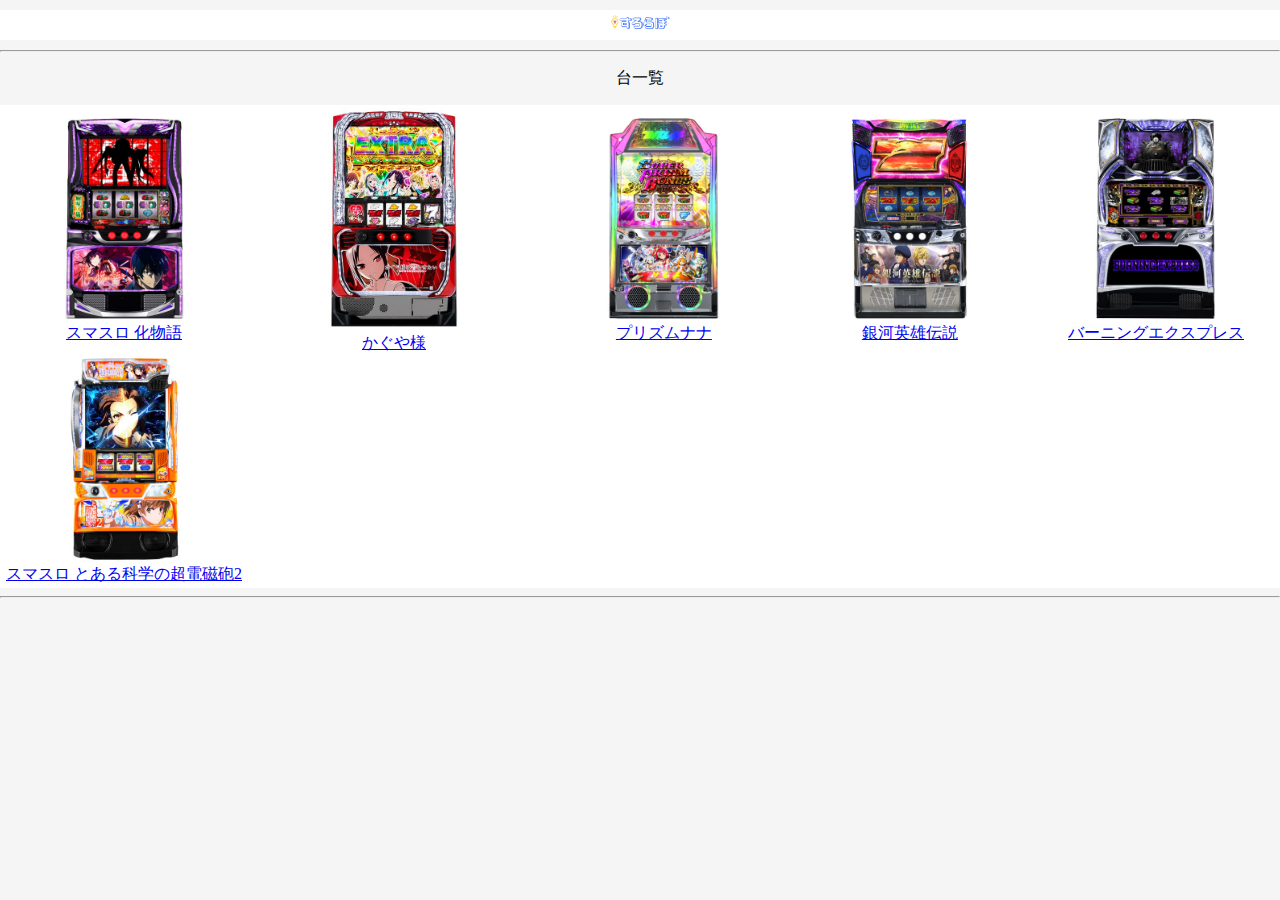
<file: index.html>
<!DOCTYPE html>
<html lang="ja" dir="ltr">
  <head>
    <meta charset="utf-8">
    <link rel="stylesheet" href="style.css">
    <title>トップページ | すろらぼ？</title>
  </head>
  <body>
    <header class="sllb"><img class="rogo" src="img/s-rogo.jpg" alt=""></header>

    <hr class="hr1">

    <p class="p">台一覧</p>

    <table>
      <tr>
        <td><a href="スマスロ化物語/スマスロ化物語.html"><div class="a"><img class="img" src="img/スマスロ 化物語.jpg" alt=""><br>スマスロ 化物語</div></a></td>
        <td><a href="かぐや様/かぐや様.html"><div class="a"><img class="img" src="img/かぐや様.jpg" alt="" width="300" height="500"><br>かぐや様</div></a></td>
        <td><a href="プリズムナナ/プリズムナナ.html"><div class="a"><img class="img" src="img/プリズムナナ.jpg" alt=""><br>プリズムナナ</div></a></td>
        <td><a href="銀河英雄伝説/銀河英雄伝説.html"><div class="a"><img class="img" src="img/銀河英雄伝説.jpg" alt=""><br>銀河英雄伝説</div></a></td>
        <td><a href="バーニングエクスプレス/バーニングエクスプレス.html"><div class="a"><img class="img" src="img/バーニングエクスプレス.jpg" alt=""><br>バーニングエクスプレス</div></a></td>
      </tr>
      <tr>
        <td><a href="スマスロとある科学の超電磁砲2/スマスロとある科学の超電磁砲2.html"><div class="a"><img class="img" src="img/スマスロ とある科学の超電磁砲2.jpg" alt=""><br>スマスロ とある科学の超電磁砲2</div></a></td>
      </tr>
    </table>

    <hr class="hr1">

    <main class="top">

    </main>
  </body>
</html>
</file>
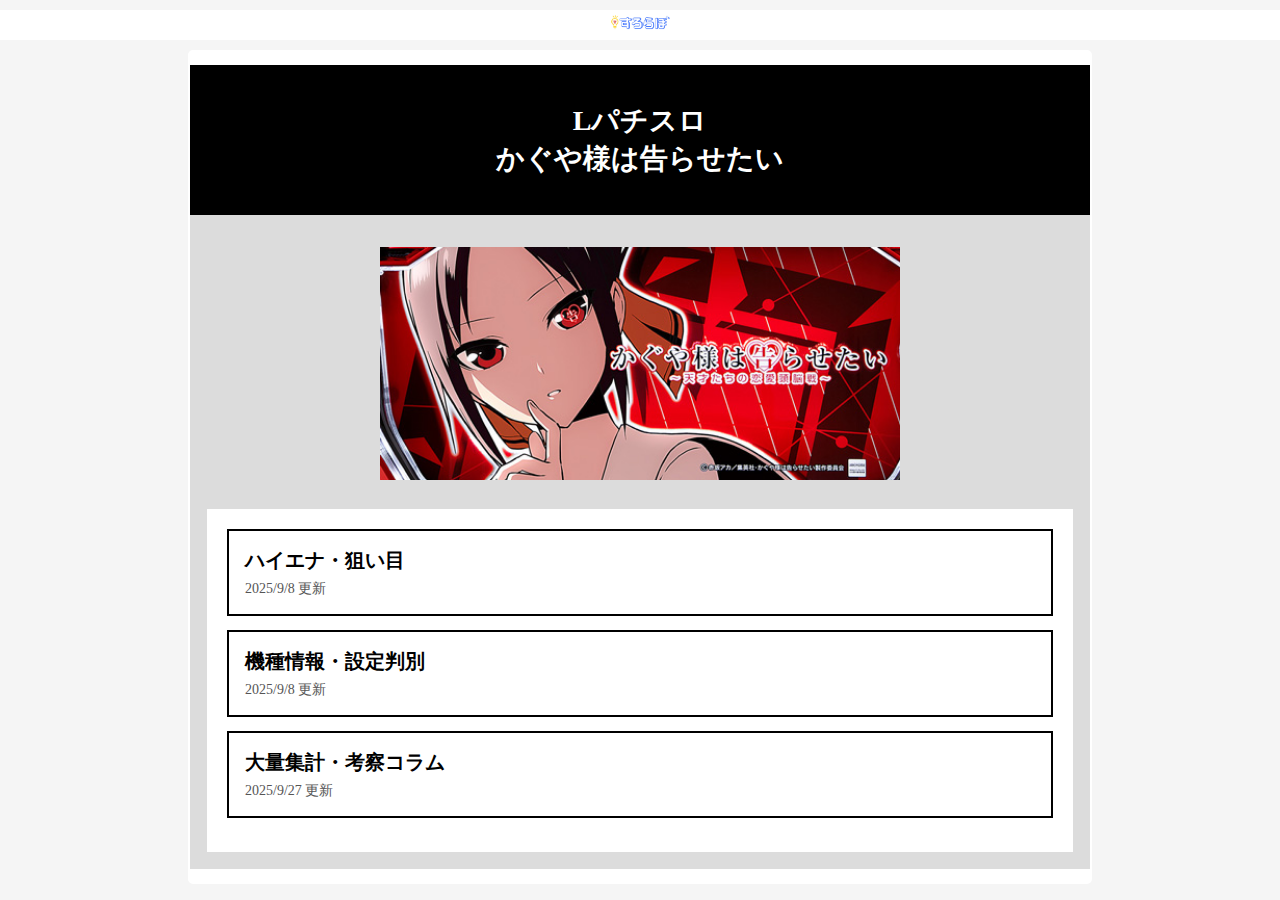
<file: かぐや様/かぐや様.html>
<!DOCTYPE html>
<html lang="ja" dir="ltr">
  <head>
    <meta charset="utf-8">
    <link rel="stylesheet" href="style.css">
    <title>Lかぐや様は告らせたい</title>
  </head>
  <body>
    <header class="sllb"><img class="rogo" src="img/s-rogo.jpg" alt=""></header>

    <div class="main">

      <div class="aaa">
        Lパチスロ<br>かぐや様は告らせたい
      </div>

    <main>

      <div class="bbb">
        <img src="img/kaguyasama-panel.jpg" alt="">
      </div>

      <div class="ccc">

        <div class="fff">
          <div class="ddd">ハイエナ・狙い目</div>
          <div class="eee">2025/9/8 更新</div>
        </div>

        <div class="fff">
          <div class="ddd">機種情報・設定判別</div>
          <div class="eee">2025/9/8 更新</div>
        </div>

        <div class="fff">
          <div class="ddd">大量集計・考察コラム</div>
          <div class="eee">2025/9/27 更新</div>
        </div>

      </div>
    </main>
    </div>
  </body>
</html>
</file>
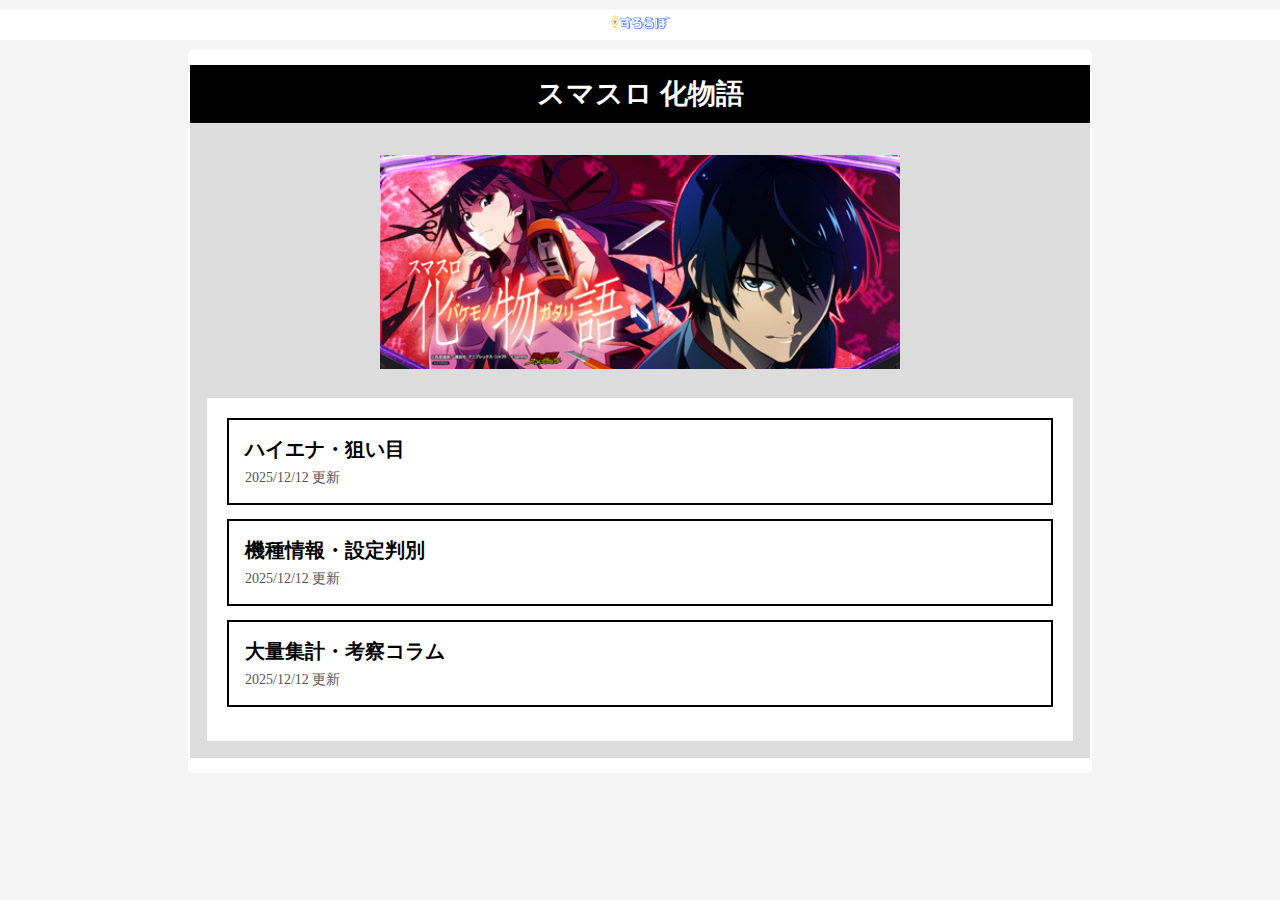
<file: スマスロ化物語/スマスロ化物語.html>
<!DOCTYPE html>
<html lang="ja" dir="ltr">
  <head>
    <meta charset="utf-8">
    <link rel="stylesheet" href="style.css">
    <title>スマスロ 化物語</title>
  </head>
  <body>
    <header class="sllb"><img class="rogo" src="img/s-rogo.jpg" alt=""></header>

    <div class="main">

      <div class="aaa">
        スマスロ 化物語
      </div>

    <main>

      <div class="bbb">
        <img src="img/bake-panel.jpg" alt="">
      </div>

      <div class="ccc">

        <div class="fff">
          <div class="ddd">ハイエナ・狙い目</div>
          <div class="eee">2025/12/12 更新</div>
        </div>

        <div class="fff">
          <div class="ddd">機種情報・設定判別</div>
          <div class="eee">2025/12/12 更新</div>
        </div>

        <div class="fff">
          <div class="ddd">大量集計・考察コラム</div>
          <div class="eee">2025/12/12 更新</div>
        </div>

      </div>
    </main>
    </div>
  </body>
</html>
</file>
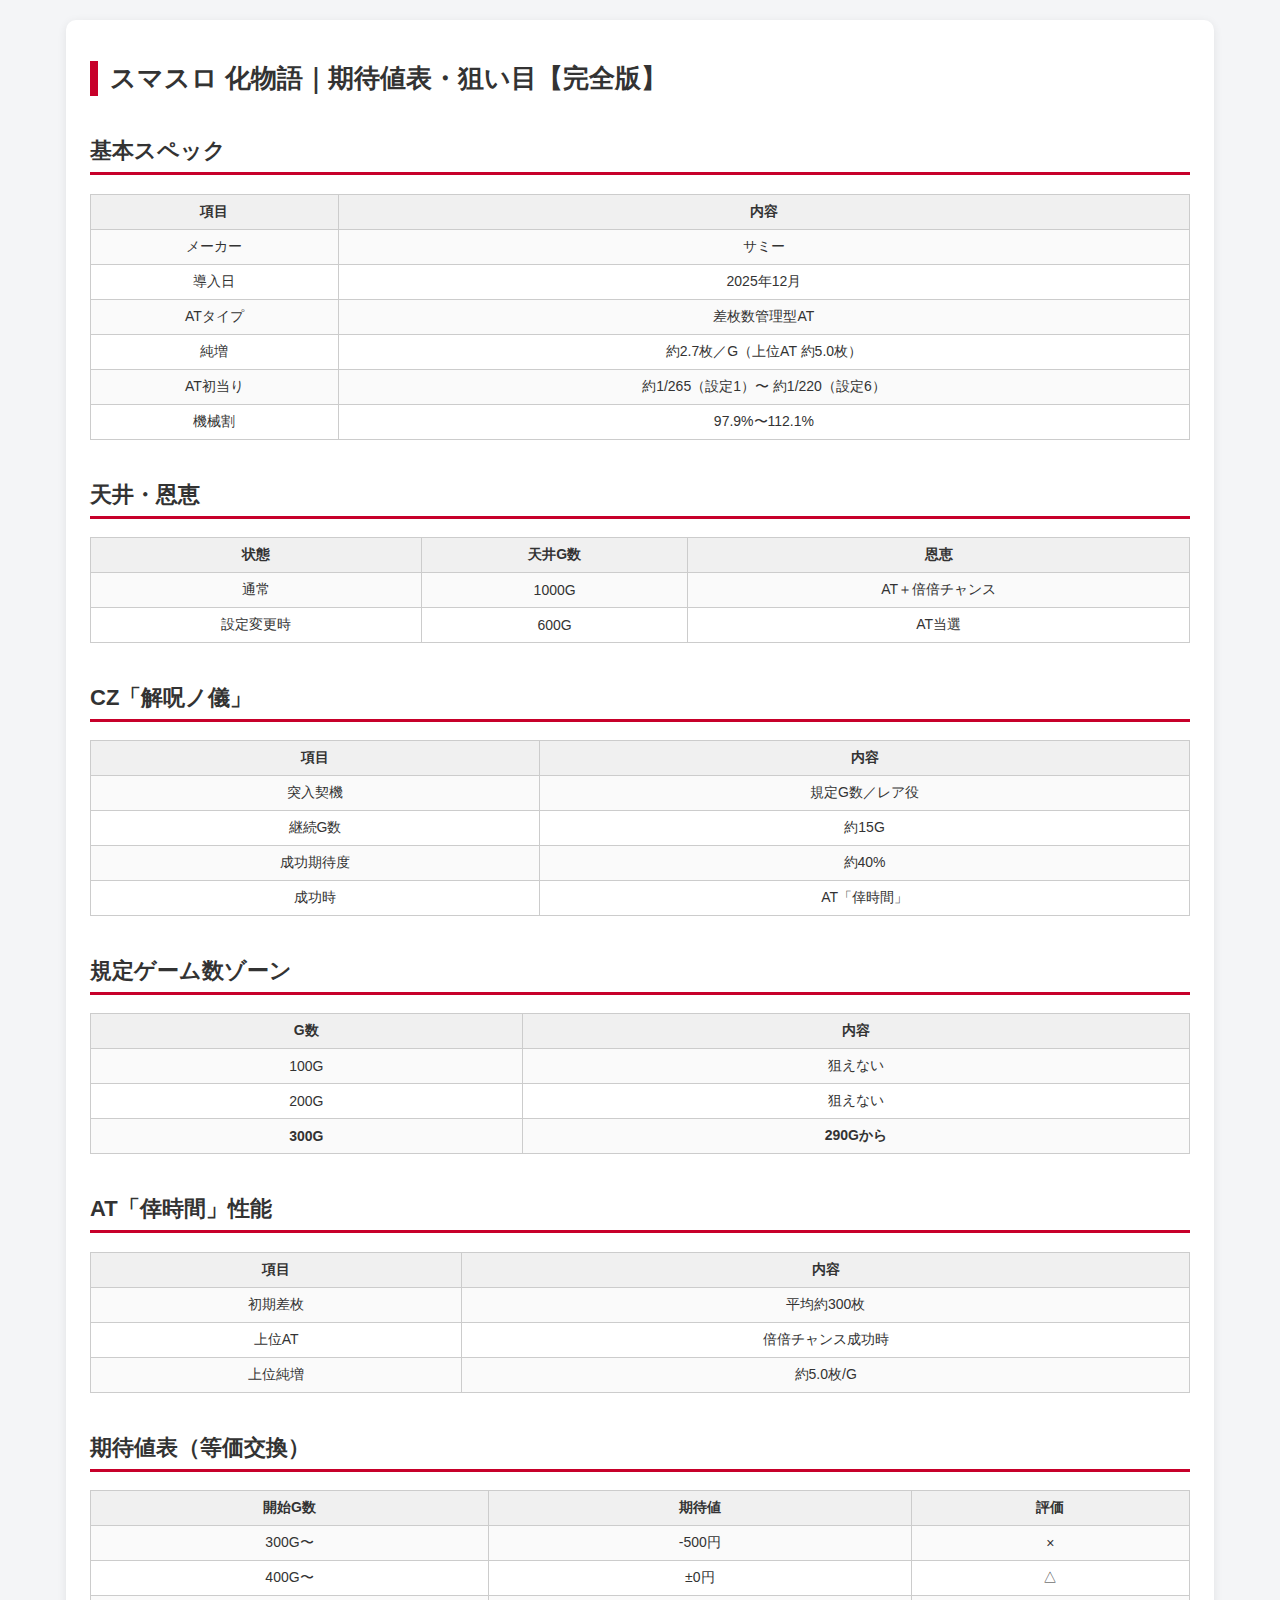
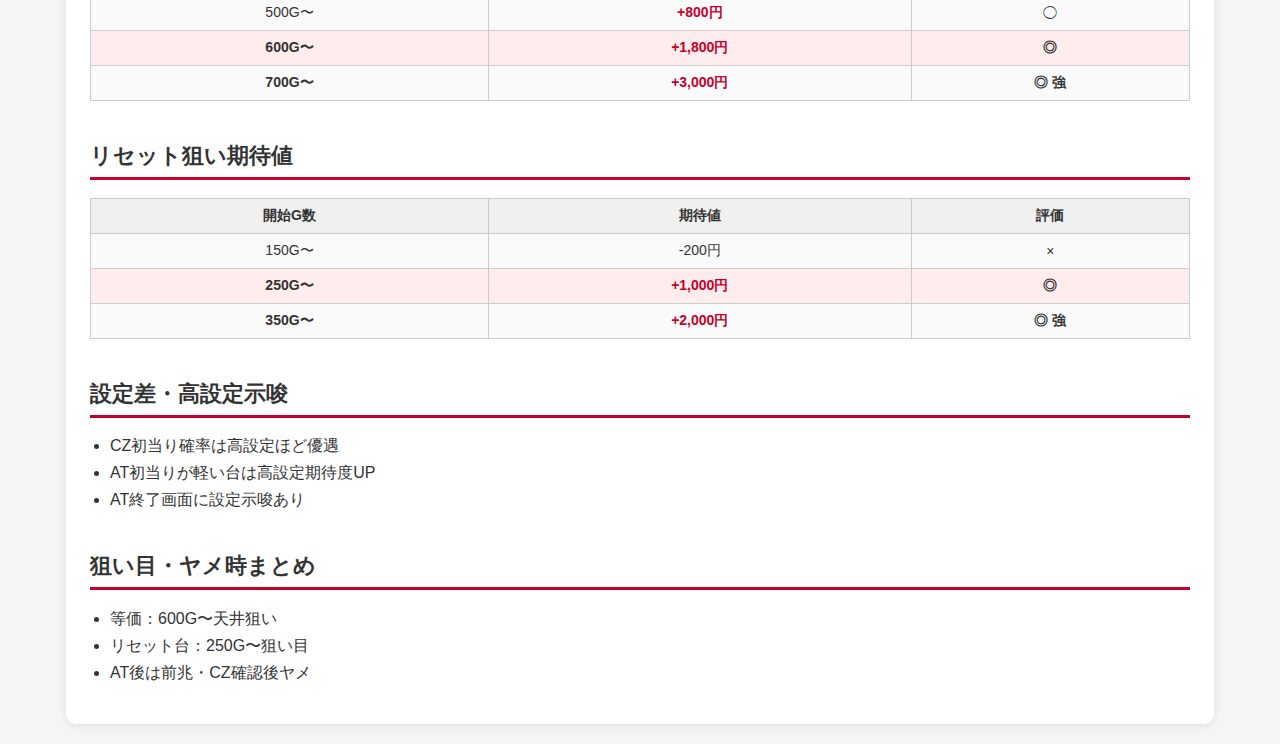
<file: スマスロ化物語/ハイエナ・狙い目.html>
<!DOCTYPE html>
<html lang="ja">
<head>
  <meta charset="UTF-8">
  <title>スマスロ 化物語｜期待値表・狙い目【完全版】</title>
  <meta name="viewport" content="width=device-width, initial-scale=1.0">
  <style>
    body {
      font-family: "Hiragino Kaku Gothic ProN", Meiryo, sans-serif;
      background: #f4f5f7;
      margin: 0;
      padding: 20px;
      color: #333;
    }
    .container {
      max-width: 1100px;
      margin: auto;
      background: #fff;
      padding: 24px;
      border-radius: 10px;
      box-shadow: 0 2px 10px rgba(0,0,0,0.08);
    }
    h1 {
      font-size: 26px;
      border-left: 8px solid #c7002a;
      padding-left: 12px;
      margin-bottom: 10px;
    }
    h2 {
      margin-top: 40px;
      font-size: 22px;
      border-bottom: 3px solid #c7002a;
      padding-bottom: 6px;
    }
    h3 {
      margin-top: 25px;
      font-size: 18px;
    }
    p {
      line-height: 1.8;
      font-size: 15px;
    }
    .info {
      background: #fff3cd;
      border-left: 6px solid #ffcc00;
      padding: 12px;
      font-size: 14px;
      margin: 15px 0;
    }
    table {
      width: 100%;
      border-collapse: collapse;
      margin-top: 12px;
      font-size: 14px;
    }
    th, td {
      border: 1px solid #ccc;
      padding: 8px;
      text-align: center;
    }
    th {
      background: #f0f0f0;
    }
    tr:nth-child(even) td {
      background: #fafafa;
    }
    .plus {
      color: #c7002a;
      font-weight: bold;
    }
    .strong {
      background: #ffecec !important;
      font-weight: bold;
    }
    ul {
      margin-top: 10px;
      padding-left: 20px;
    }
    li {
      margin-bottom: 6px;
    }
    footer {
      margin-top: 50px;
      text-align: center;
      font-size: 12px;
      color: #666;
    }
  </style>
</head>
<body>
<div class="container">

  <h1>スマスロ 化物語｜期待値表・狙い目【完全版】</h1>

  <h2>基本スペック</h2>
  <table>
    <tr><th>項目</th><th>内容</th></tr>
    <tr><td>メーカー</td><td>サミー</td></tr>
    <tr><td>導入日</td><td>2025年12月</td></tr>
    <tr><td>ATタイプ</td><td>差枚数管理型AT</td></tr>
    <tr><td>純増</td><td>約2.7枚／G（上位AT 約5.0枚）</td></tr>
    <tr><td>AT初当り</td><td>約1/265（設定1）〜 約1/220（設定6）</td></tr>
    <tr><td>機械割</td><td>97.9%〜112.1%</td></tr>
  </table>

  <h2>天井・恩恵</h2>
  <table>
    <tr><th>状態</th><th>天井G数</th><th>恩恵</th></tr>
    <tr><td>通常</td><td>1000G</td><td>AT＋倍倍チャンス</td></tr>
    <tr><td>設定変更時</td><td>600G</td><td>AT当選</td></tr>
  </table>

  <h2>CZ「解呪ノ儀」</h2>
  <table>
    <tr><th>項目</th><th>内容</th></tr>
    <tr><td>突入契機</td><td>規定G数／レア役</td></tr>
    <tr><td>継続G数</td><td>約15G</td></tr>
    <tr><td>成功期待度</td><td>約40%</td></tr>
    <tr><td>成功時</td><td>AT「倖時間」</td></tr>
  </table>

  <h2>規定ゲーム数ゾーン</h2>
  <table>
    <tr><th>G数</th><th>内容</th></tr>
    <tr><td>100G</td><td>狙えない</td></tr>
    <tr><td>200G</td><td>狙えない</td></tr>
    <tr class="strong"><td>300G</td><td>290Gから</td></tr>
  </table>

  <h2>AT「倖時間」性能</h2>
  <table>
    <tr><th>項目</th><th>内容</th></tr>
    <tr><td>初期差枚</td><td>平均約300枚</td></tr>
    <tr><td>上位AT</td><td>倍倍チャンス成功時</td></tr>
    <tr><td>上位純増</td><td>約5.0枚/G</td></tr>
  </table>

  <h2>期待値表（等価交換）</h2>
  <table>
    <tr><th>開始G数</th><th>期待値</th><th>評価</th></tr>
    <tr><td>300G〜</td><td>-500円</td><td>×</td></tr>
    <tr><td>400G〜</td><td>±0円</td><td>△</td></tr>
    <tr><td>500G〜</td><td class="plus">+800円</td><td>◯</td></tr>
    <tr class="strong"><td>600G〜</td><td class="plus">+1,800円</td><td>◎</td></tr>
    <tr class="strong"><td>700G〜</td><td class="plus">+3,000円</td><td>◎ 強</td></tr>
  </table>

  <h2>リセット狙い期待値</h2>
  <table>
    <tr><th>開始G数</th><th>期待値</th><th>評価</th></tr>
    <tr><td>150G〜</td><td>-200円</td><td>×</td></tr>
    <tr class="strong"><td>250G〜</td><td class="plus">+1,000円</td><td>◎</td></tr>
    <tr class="strong"><td>350G〜</td><td class="plus">+2,000円</td><td>◎ 強</td></tr>
  </table>

  <h2>設定差・高設定示唆</h2>
  <ul>
    <li>CZ初当り確率は高設定ほど優遇</li>
    <li>AT初当りが軽い台は高設定期待度UP</li>
    <li>AT終了画面に設定示唆あり</li>
  </ul>

  <h2>狙い目・ヤメ時まとめ</h2>
  <ul>
    <li>等価：600G〜天井狙い</li>
    <li>リセット台：250G〜狙い目</li>
    <li>AT後は前兆・CZ確認後ヤメ</li>
  </ul>

</div>
</body>
</html>
</file>
<file: style.css>
@charset "UTF-8";
.sllb{
  text-align: center;
  background-color: white;
  border: 1px solid white;
  margin-top: 10px;
  margin-bottom: 10px;
  color: blue;
}
body{
  background-color: whitesmoke;
  margin: 0;
}
.top{

}
.hr1{
  color: orange;
}
.p{
  text-align: center;
}
table{
  background-color: white;
  justify-content: center;
  display: flex;
}
.a{
  text-align: center;
}
.img{
  width: 50%;
  height: 50%;
}
.rogo{
  width: 5%;
  height: 5%;
}
</file>
<file: かぐや様/style.css>
@charset "UTF-8";
.sllb{
  text-align: center;
  background-color: white;
  border: 1px solid white;
  margin-top: 10px;
  margin-bottom: 10px;
  color: blue;
}
body{
  background-color: whitesmoke;
  margin: 0;
}
.rogo{
  width: 5%;
  height: 5%;
}
main{
  background-color: gainsboro;
  border: 17px solid gainsboro;
}
.main{
  max-width: 900px;
  margin: 0 auto;
  border: 2px solid white;
  border-top: 15px solid white;
  border-bottom: 15px solid white;
  border-radius: 5px;
}
.aaa{
  width: 100%;
  height: 150px;
  background-color: black;
  display: flex;
  justify-content: center;
  align-items: center;
  color: white;
  font-size: 28px;
  font-weight: bold;
  text-align: center;
}
.bbb{
  text-align: center;
  margin-top: 15px;
  padding-bottom: 25px;
}
.bbb img{
  width: 60%;
}
.ccc{
  padding: 20px;
  background-color: white;
}
.ddd{
  font-size: 20px;
  font-weight: bold;
  margin-bottom: 6px;
}
.eee{
  color: #555;
  font-size: 14px;
}
.fff{
  padding: 16px;
  border: 2px solid;
  margin-bottom: 14px;
  display: flex;
  flex-direction: column;
}
.fff:hover{
  color: red;
}
</file>
<file: スマスロ化物語/style.css>
@charset "UTF-8";
.sllb{
  text-align: center;
  background-color: white;
  border: 1px solid white;
  margin-top: 10px;
  margin-bottom: 10px;
  color: blue;
}
body{
  background-color: whitesmoke;
  margin: 0;
}
.rogo{
  width: 5%;
  height: 5%;
}
main{
  background-color: gainsboro;
  border: 17px solid gainsboro;
}
.main{
  max-width: 900px;
  margin: 0 auto;
  border: 2px solid white;
  border-top: 15px solid white;
  border-bottom: 15px solid white;
  border-radius: 5px;
}
.bbb{
  text-align: center;
  margin-top: 15px;
  padding-bottom: 25px;
}
.bbb img{
  width: 60%;
}
.ccc{
  padding: 20px;
  background-color: white;
}
.ddd{
  font-size: 20px;
  font-weight: bold;
  margin-bottom: 6px;
}
.eee{
  color: #555;
  font-size: 14px;
}
.fff{
  padding: 16px;
  border: 2px solid;
  margin-bottom: 14px;
  display: flex;
  flex-direction: column;
}
.fff:hover{
  color: red;
}
a{
  text-decoration: none;
  color: black;
}
a:hover{
  color: red;
}
.ggg{
  border: 1px solid forestgreen ;
  border-bottom: 5px solid darkgreen;
  text-align: center;
  background-color: forestgreen;
  color: white;
  font-size: 28px;
  font-weight: bold;
  padding-top: 20px;
  padding-bottom: 20px;
}
.aaa{
  background-color: black;
  display: flex;
  justify-content: center;
  align-items: center;
  color: white;
  font-size: 28px;
  font-weight: bold;
  text-align: center;
  padding-top: 10px;
  padding-bottom: 10px;
}
.hhh{
  border: 1px solid white;
  background-color: white;
  font-size: 28px;
  text-align: left;
}
td{
  border: 2px solid black;
}
table{
  text-align: center;
}
</file>
